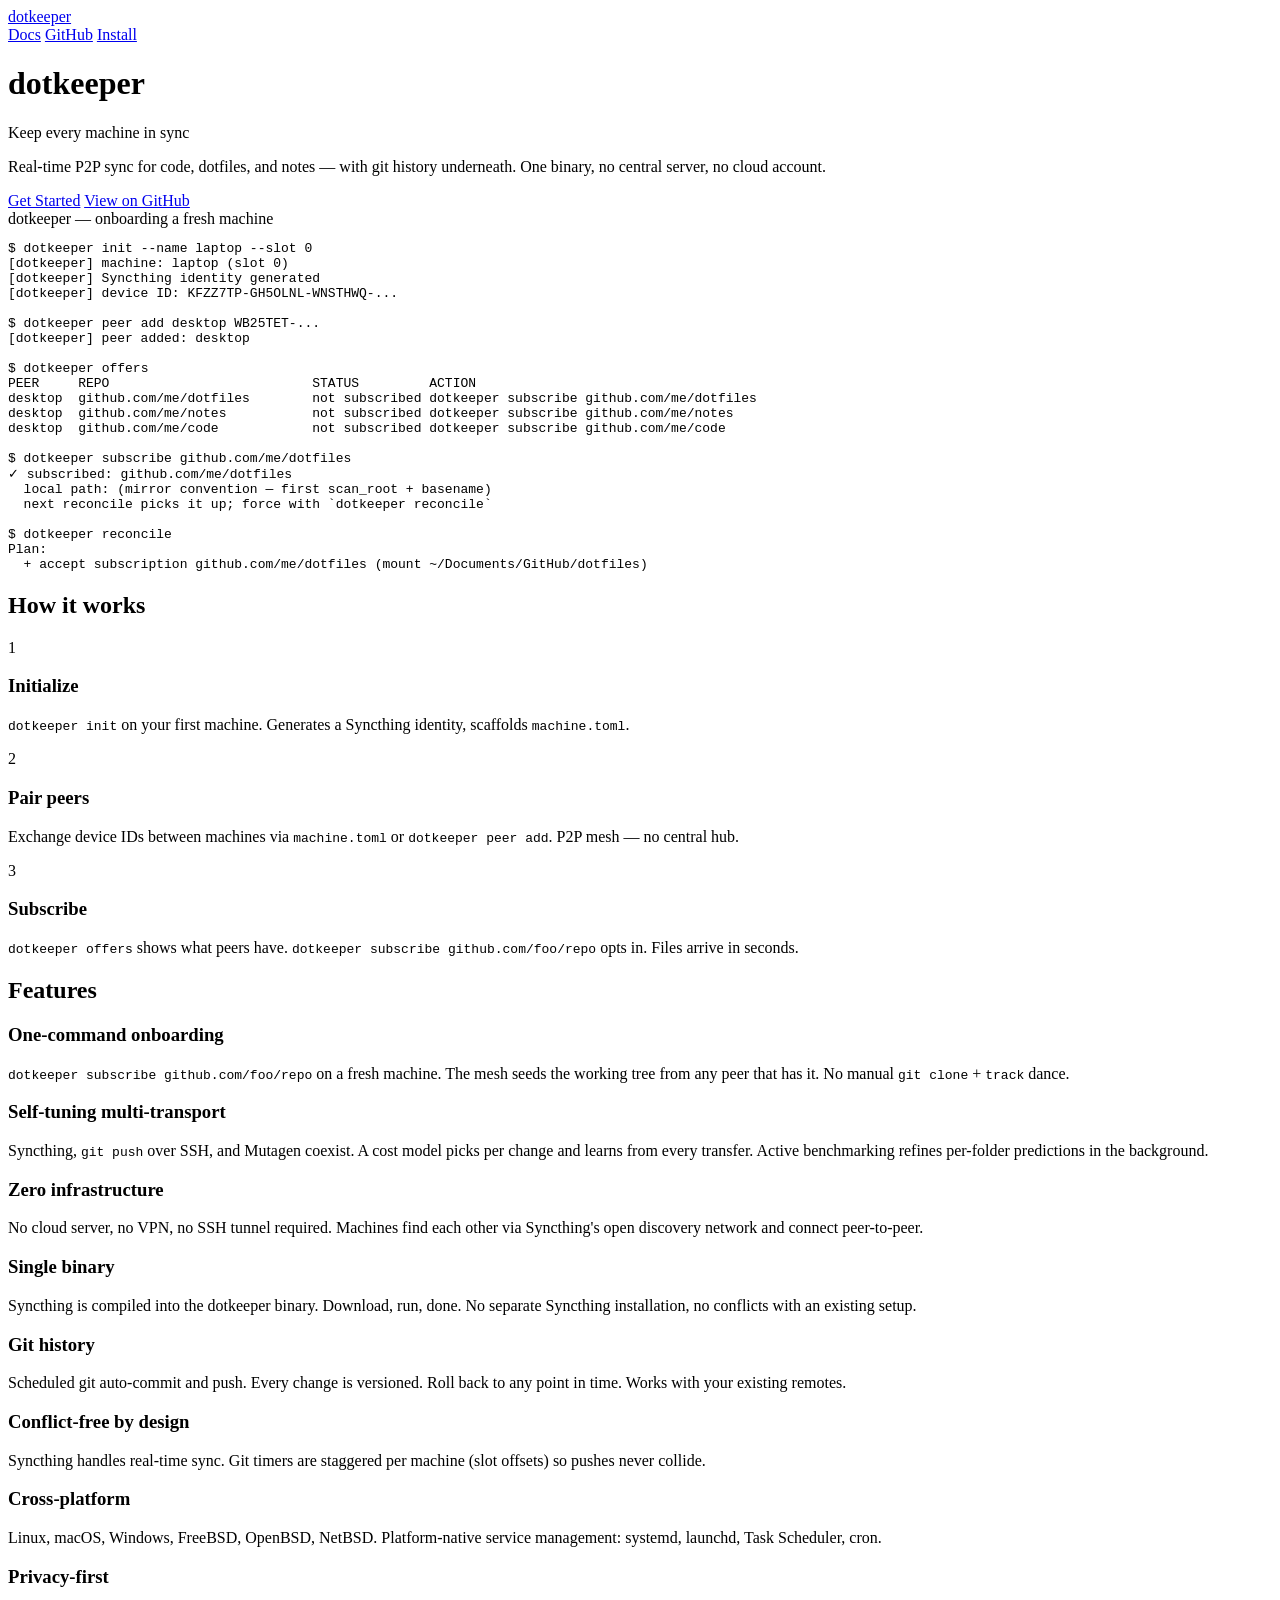
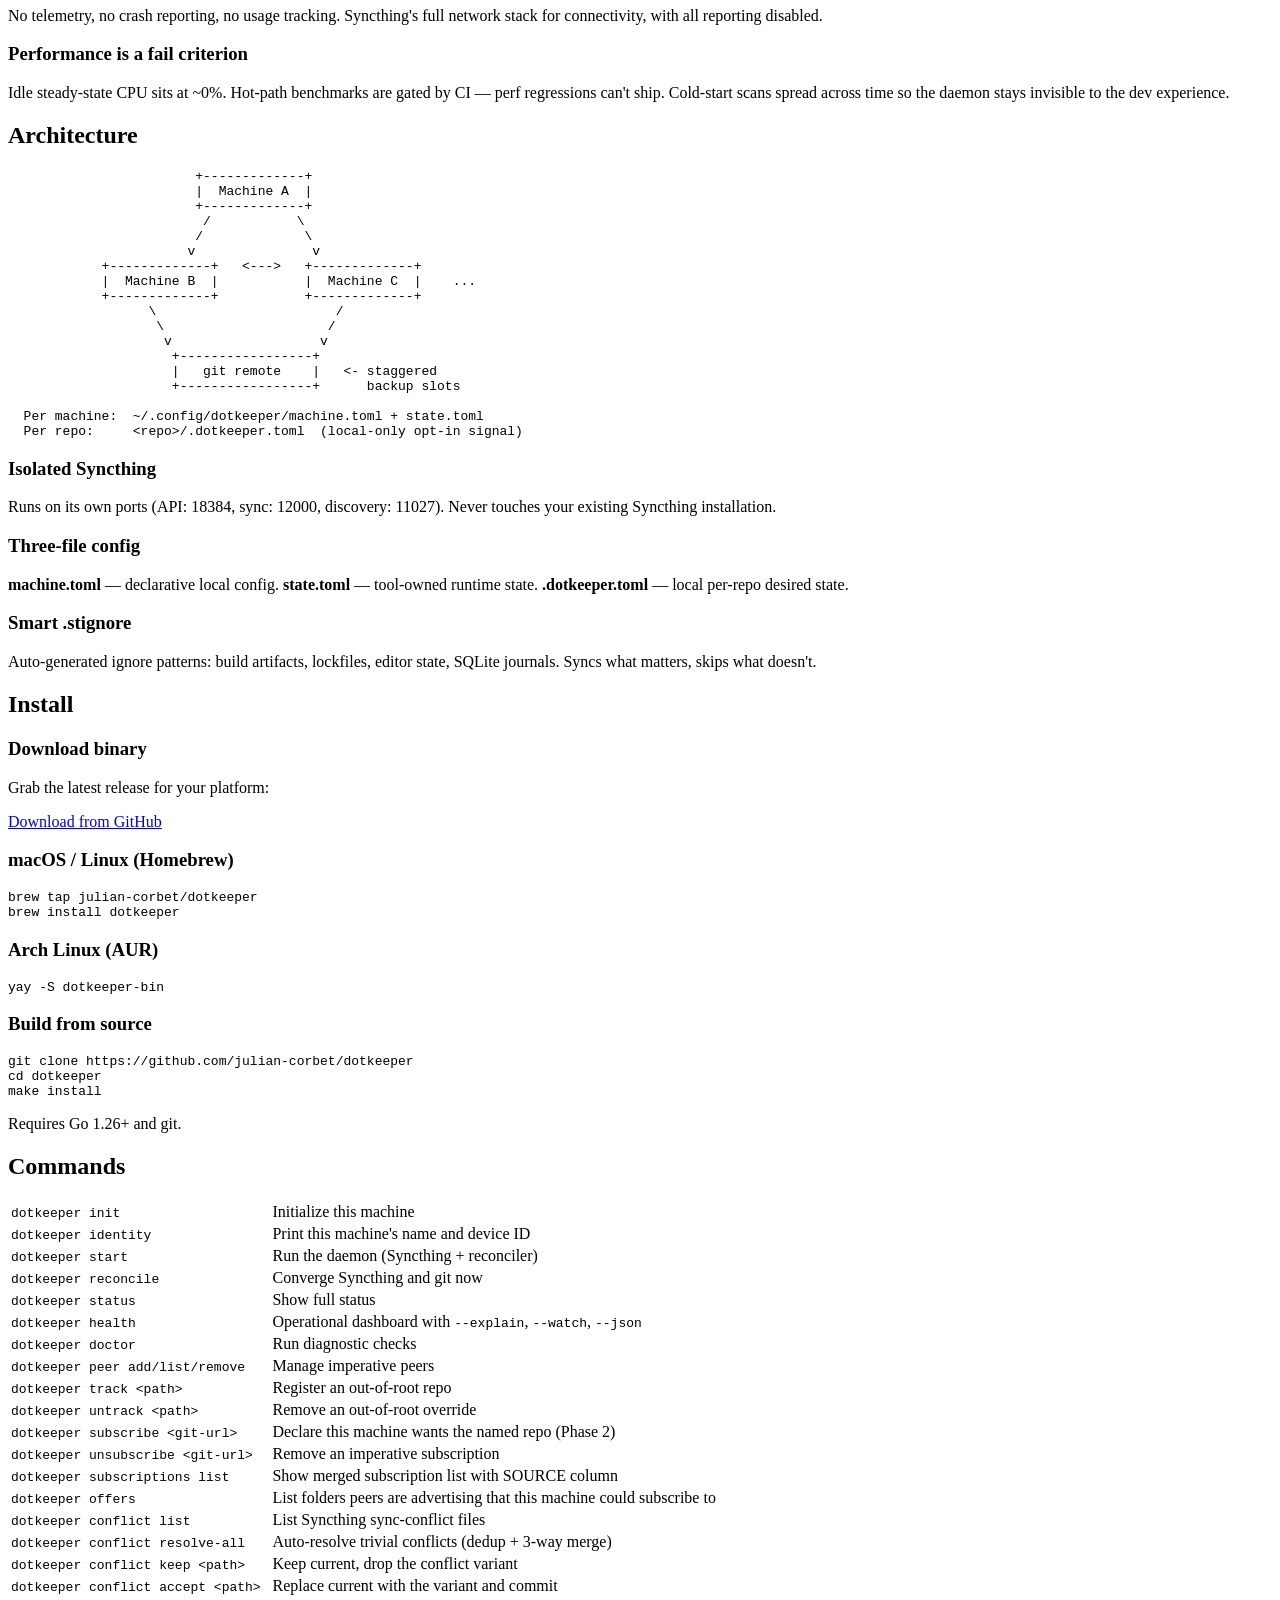
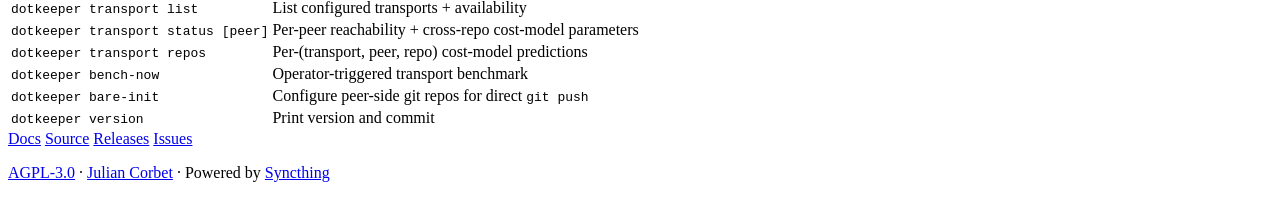
<file: site/index.html>
<!DOCTYPE html>
<html lang="en">
<head>
  <meta charset="utf-8">
  <meta name="viewport" content="width=device-width, initial-scale=1">
  <title>dotkeeper &mdash; P2P repo sync with git history</title>
  <meta name="description" content="Keep your code, configs, and dotfiles in sync across machines. Embedded Syncthing for real-time file sync, git for history and backup. One binary, zero config servers.">
  <meta name="theme-color" content="#0b1120" media="(prefers-color-scheme: dark)">
  <meta name="theme-color" content="#ffffff" media="(prefers-color-scheme: light)">
  <meta property="og:title" content="dotkeeper">
  <meta property="og:description" content="P2P repo sync with git history. One binary, zero config servers.">
  <meta property="og:type" content="website">
  <meta property="og:url" content="https://dotkeeper.corbet.ch">
  <meta property="og:image" content="https://dotkeeper.corbet.ch/og-image.png">
  <meta property="og:image:width" content="1200">
  <meta property="og:image:height" content="630">
  <meta property="og:image:alt" content="dotkeeper wordmark with a three-peer mesh symbol on a dark background">
  <meta name="twitter:card" content="summary_large_image">
  <meta name="twitter:image" content="https://dotkeeper.corbet.ch/og-image.png">
  <link rel="icon" type="image/svg+xml" href="/favicon.svg">
  <link rel="alternate icon" type="image/x-icon" href="/favicon.ico">
  <link rel="stylesheet" href="https://v1.foss.design.corbet.ch/assets/base.css">
  <link rel="stylesheet" href="./theme.css">
</head>
<body>

<header class="hero">
  <nav>
    <a href="/" class="nav-brand">dotkeeper</a>
    <div class="nav-links">
      <a href="/docs">Docs</a>
      <a href="https://github.com/julian-corbet/dotkeeper">GitHub</a>
      <a href="#install">Install</a>
    </div>
  </nav>

  <div class="hero-content">
    <h1>dotkeeper</h1>
    <p class="tagline">Keep every machine in sync</p>
    <p class="subtitle">Real-time P2P sync for code, dotfiles, and notes — with git history underneath. One binary, no central server, no cloud account.</p>
    <div class="cta">
      <a href="#install" class="btn btn-primary">Get Started</a>
      <a href="https://github.com/julian-corbet/dotkeeper" class="btn btn-secondary">View on GitHub</a>
    </div>
  </div>

  <div class="hero-demo">
    <div class="terminal">
      <div class="terminal-header">
        <div class="terminal-dots">
          <span></span><span></span><span></span>
        </div>
        <span class="terminal-title">dotkeeper — onboarding a fresh machine</span>
      </div>
      <pre class="terminal-body"><code><span class="prompt">$</span> dotkeeper init --name laptop --slot 0
<span class="output">[dotkeeper] machine: laptop (slot 0)
[dotkeeper] Syncthing identity generated
[dotkeeper] device ID: KFZZ7TP-GH5OLNL-WNSTHWQ-...</span>

<span class="prompt">$</span> dotkeeper peer add desktop WB25TET-...
<span class="output">[dotkeeper] peer added: desktop</span>

<span class="prompt">$</span> dotkeeper offers
<span class="output">PEER     REPO                          STATUS         ACTION
desktop  github.com/me/dotfiles        not subscribed dotkeeper subscribe github.com/me/dotfiles
desktop  github.com/me/notes           not subscribed dotkeeper subscribe github.com/me/notes
desktop  github.com/me/code            not subscribed dotkeeper subscribe github.com/me/code</span>

<span class="prompt">$</span> dotkeeper subscribe github.com/me/dotfiles
<span class="output">✓ subscribed: github.com/me/dotfiles
  local path: (mirror convention — first scan_root + basename)
  next reconcile picks it up; force with `dotkeeper reconcile`</span>

<span class="prompt">$</span> dotkeeper reconcile
<span class="output">Plan:
  + accept subscription github.com/me/dotfiles (mount ~/Documents/GitHub/dotfiles)</span></code></pre>
    </div>
  </div>
</header>

<main>

<section class="how-it-works">
  <div class="container">
    <h2>How it works</h2>
    <div class="steps">
      <div class="step">
        <div class="step-num">1</div>
        <h3>Initialize</h3>
        <p><code>dotkeeper init</code> on your first machine. Generates a Syncthing identity, scaffolds <code>machine.toml</code>.</p>
      </div>
      <div class="step">
        <div class="step-num">2</div>
        <h3>Pair peers</h3>
        <p>Exchange device IDs between machines via <code>machine.toml</code> or <code>dotkeeper peer add</code>. P2P mesh — no central hub.</p>
      </div>
      <div class="step">
        <div class="step-num">3</div>
        <h3>Subscribe</h3>
        <p><code>dotkeeper offers</code> shows what peers have. <code>dotkeeper subscribe github.com/foo/repo</code> opts in. Files arrive in seconds.</p>
      </div>
    </div>
  </div>
</section>

<section class="features">
  <div class="container">
    <h2>Features</h2>
    <div class="feature-grid">
      <div class="feature">
        <h3>One-command onboarding</h3>
        <p><code>dotkeeper subscribe github.com/foo/repo</code> on a fresh machine. The mesh seeds the working tree from any peer that has it. No manual <code>git clone</code> + <code>track</code> dance.</p>
      </div>
      <div class="feature">
        <h3>Self-tuning multi-transport</h3>
        <p>Syncthing, <code>git push</code> over SSH, and Mutagen coexist. A cost model picks per change and learns from every transfer. Active benchmarking refines per-folder predictions in the background.</p>
      </div>
      <div class="feature">
        <h3>Zero infrastructure</h3>
        <p>No cloud server, no VPN, no SSH tunnel required. Machines find each other via Syncthing's open discovery network and connect peer-to-peer.</p>
      </div>
      <div class="feature">
        <h3>Single binary</h3>
        <p>Syncthing is compiled into the dotkeeper binary. Download, run, done. No separate Syncthing installation, no conflicts with an existing setup.</p>
      </div>
      <div class="feature">
        <h3>Git history</h3>
        <p>Scheduled git auto-commit and push. Every change is versioned. Roll back to any point in time. Works with your existing remotes.</p>
      </div>
      <div class="feature">
        <h3>Conflict-free by design</h3>
        <p>Syncthing handles real-time sync. Git timers are staggered per machine (slot offsets) so pushes never collide.</p>
      </div>
      <div class="feature">
        <h3>Cross-platform</h3>
        <p>Linux, macOS, Windows, FreeBSD, OpenBSD, NetBSD. Platform-native service management: systemd, launchd, Task Scheduler, cron.</p>
      </div>
      <div class="feature">
        <h3>Privacy-first</h3>
        <p>No telemetry, no crash reporting, no usage tracking. Syncthing's full network stack for connectivity, with all reporting disabled.</p>
      </div>
      <div class="feature">
        <h3>Performance is a fail criterion</h3>
        <p>Idle steady-state CPU sits at ~0%. Hot-path benchmarks are gated by CI — perf regressions can't ship. Cold-start scans spread across time so the daemon stays invisible to the dev experience.</p>
      </div>
    </div>
  </div>
</section>

<section class="architecture">
  <div class="container">
    <h2>Architecture</h2>
    <pre class="arch-diagram"><code>                        +-------------+
                        |  Machine A  |
                        +-------------+
                         /           \
                        /             \
                       v               v
            +-------------+   <--->   +-------------+
            |  Machine B  |           |  Machine C  |    ...
            +-------------+           +-------------+
                  \                       /
                   \                     /
                    v                   v
                     +-----------------+
                     |   git remote    |   <- staggered
                     +-----------------+      backup slots

  Per machine:  ~/.config/dotkeeper/machine.toml + state.toml
  Per repo:     &lt;repo&gt;/.dotkeeper.toml  (local-only opt-in signal)</code></pre>
    <div class="arch-details">
      <div class="arch-detail">
        <h3>Isolated Syncthing</h3>
        <p>Runs on its own ports (API: 18384, sync: 12000, discovery: 11027). Never touches your existing Syncthing installation.</p>
      </div>
      <div class="arch-detail">
        <h3>Three-file config</h3>
        <p><strong>machine.toml</strong> &mdash; declarative local config. <strong>state.toml</strong> &mdash; tool-owned runtime state. <strong>.dotkeeper.toml</strong> &mdash; local per-repo desired state.</p>
      </div>
      <div class="arch-detail">
        <h3>Smart .stignore</h3>
        <p>Auto-generated ignore patterns: build artifacts, lockfiles, editor state, SQLite journals. Syncs what matters, skips what doesn't.</p>
      </div>
    </div>
  </div>
</section>

<section id="install" class="install">
  <div class="container">
    <h2>Install</h2>
    <div class="install-grid">
      <div class="install-method">
        <h3>Download binary</h3>
        <p>Grab the latest release for your platform:</p>
        <a href="https://github.com/julian-corbet/dotkeeper/releases/latest" class="btn btn-primary">Download from GitHub</a>
      </div>
      <div class="install-method">
        <h3>macOS / Linux (Homebrew)</h3>
        <pre><code>brew tap julian-corbet/dotkeeper
brew install dotkeeper</code></pre>
      </div>
      <div class="install-method">
        <h3>Arch Linux (AUR)</h3>
        <pre><code>yay -S dotkeeper-bin</code></pre>
      </div>
      <div class="install-method">
        <h3>Build from source</h3>
        <pre><code>git clone https://github.com/julian-corbet/dotkeeper
cd dotkeeper
make install</code></pre>
        <p>Requires Go 1.26+ and git.</p>
      </div>
    </div>
  </div>
</section>

<section class="commands">
  <div class="container">
    <h2>Commands</h2>
    <table>
      <tbody>
        <tr><td><code>dotkeeper init</code></td><td>Initialize this machine</td></tr>
        <tr><td><code>dotkeeper identity</code></td><td>Print this machine's name and device ID</td></tr>
        <tr><td><code>dotkeeper start</code></td><td>Run the daemon (Syncthing + reconciler)</td></tr>
        <tr><td><code>dotkeeper reconcile</code></td><td>Converge Syncthing and git now</td></tr>
        <tr><td><code>dotkeeper status</code></td><td>Show full status</td></tr>
        <tr><td><code>dotkeeper health</code></td><td>Operational dashboard with <code>--explain</code>, <code>--watch</code>, <code>--json</code></td></tr>
        <tr><td><code>dotkeeper doctor</code></td><td>Run diagnostic checks</td></tr>
        <tr><td><code>dotkeeper peer add/list/remove</code></td><td>Manage imperative peers</td></tr>
        <tr><td><code>dotkeeper track &lt;path&gt;</code></td><td>Register an out-of-root repo</td></tr>
        <tr><td><code>dotkeeper untrack &lt;path&gt;</code></td><td>Remove an out-of-root override</td></tr>
        <tr><td><code>dotkeeper subscribe &lt;git-url&gt;</code></td><td>Declare this machine wants the named repo (Phase 2)</td></tr>
        <tr><td><code>dotkeeper unsubscribe &lt;git-url&gt;</code></td><td>Remove an imperative subscription</td></tr>
        <tr><td><code>dotkeeper subscriptions list</code></td><td>Show merged subscription list with SOURCE column</td></tr>
        <tr><td><code>dotkeeper offers</code></td><td>List folders peers are advertising that this machine could subscribe to</td></tr>
        <tr><td><code>dotkeeper conflict list</code></td><td>List Syncthing sync-conflict files</td></tr>
        <tr><td><code>dotkeeper conflict resolve-all</code></td><td>Auto-resolve trivial conflicts (dedup + 3-way merge)</td></tr>
        <tr><td><code>dotkeeper conflict keep &lt;path&gt;</code></td><td>Keep current, drop the conflict variant</td></tr>
        <tr><td><code>dotkeeper conflict accept &lt;path&gt;</code></td><td>Replace current with the variant and commit</td></tr>
        <tr><td><code>dotkeeper transport list</code></td><td>List configured transports + availability</td></tr>
        <tr><td><code>dotkeeper transport status [peer]</code></td><td>Per-peer reachability + cross-repo cost-model parameters</td></tr>
        <tr><td><code>dotkeeper transport repos</code></td><td>Per-(transport, peer, repo) cost-model predictions</td></tr>
        <tr><td><code>dotkeeper bench-now</code></td><td>Operator-triggered transport benchmark</td></tr>
        <tr><td><code>dotkeeper bare-init</code></td><td>Configure peer-side git repos for direct <code>git push</code></td></tr>
        <tr><td><code>dotkeeper version</code></td><td>Print version and commit</td></tr>
      </tbody>
    </table>
  </div>
</section>

</main>

<footer>
  <div class="container">
    <div class="footer-links">
      <a href="/docs">Docs</a>
      <a href="https://github.com/julian-corbet/dotkeeper">Source</a>
      <a href="https://github.com/julian-corbet/dotkeeper/releases">Releases</a>
      <a href="https://github.com/julian-corbet/dotkeeper/issues">Issues</a>
    </div>
    <p>
      <a href="https://github.com/julian-corbet/dotkeeper/blob/main/LICENSE">AGPL-3.0</a> &middot;
      <a href="https://github.com/julian-corbet">Julian Corbet</a> &middot;
      Powered by <a href="https://syncthing.net">Syncthing</a>
    </p>
  </div>
</footer>

</body>
</html>
</file>
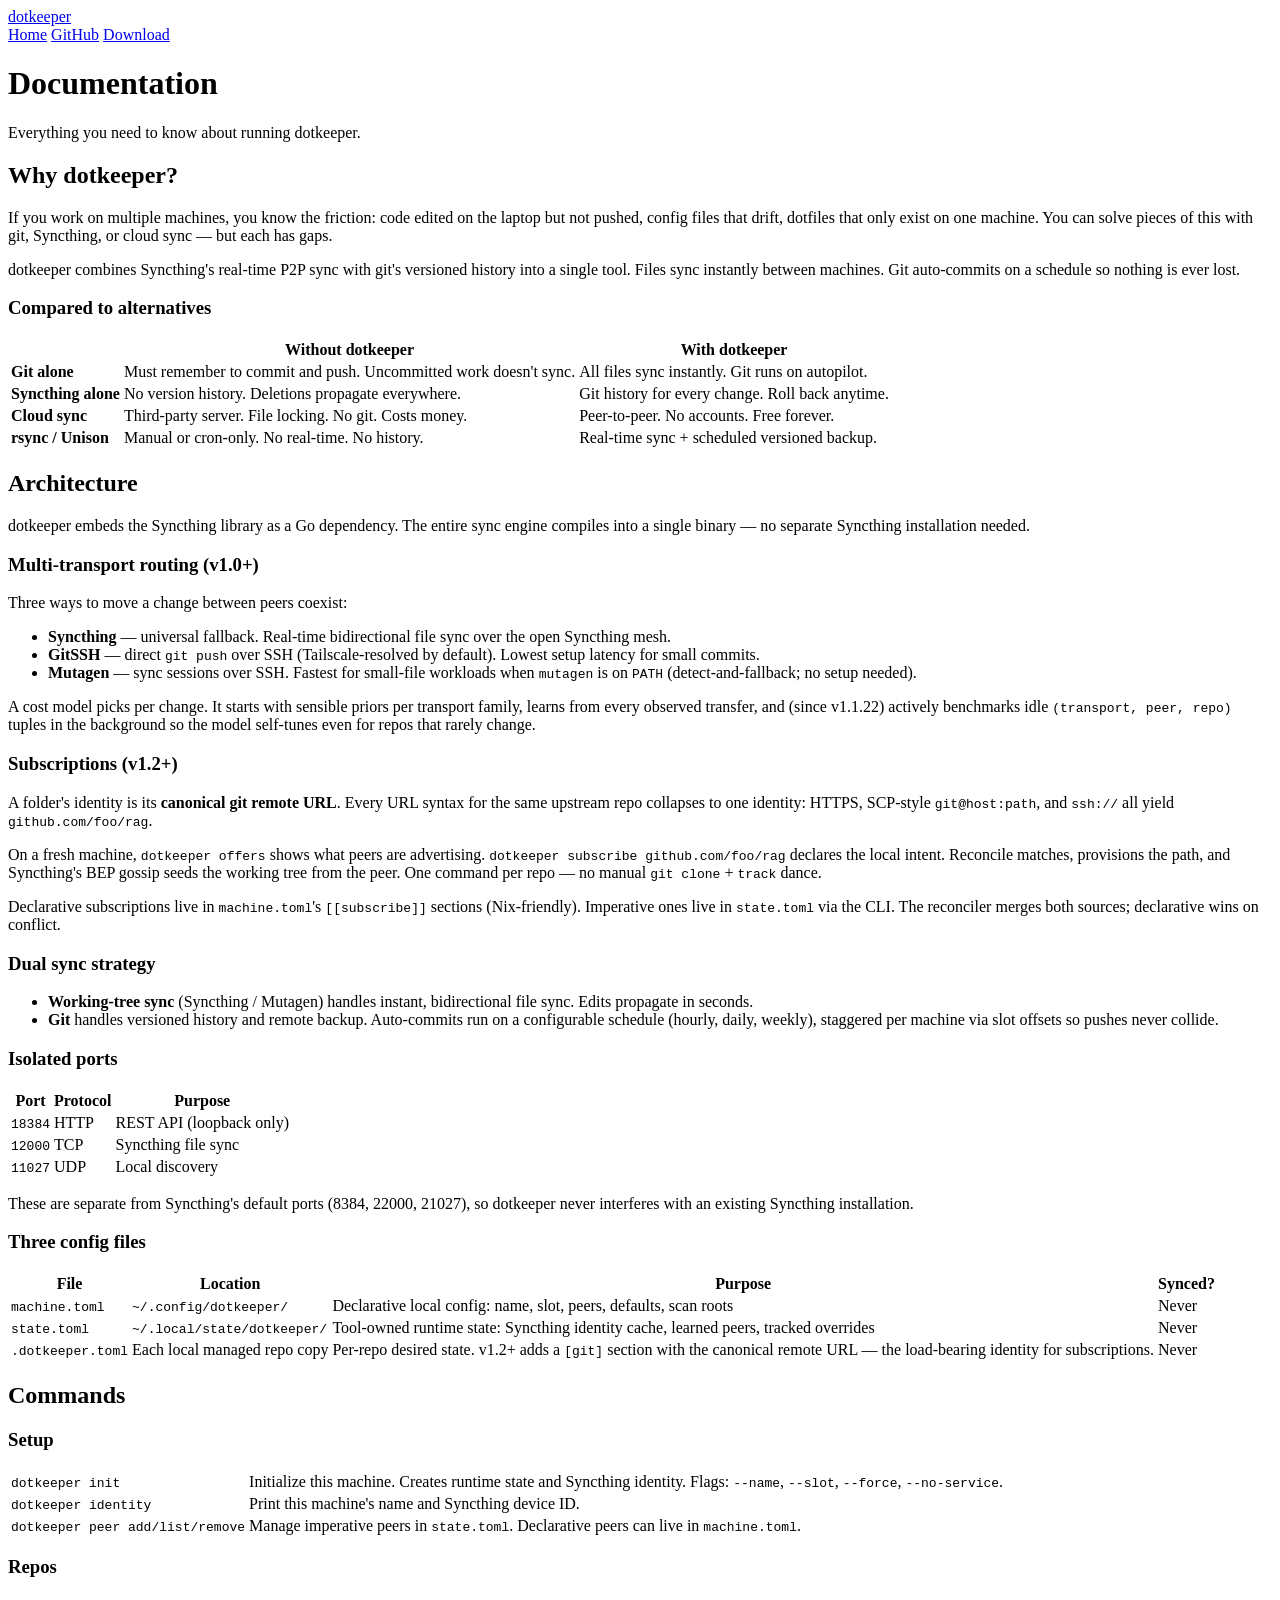
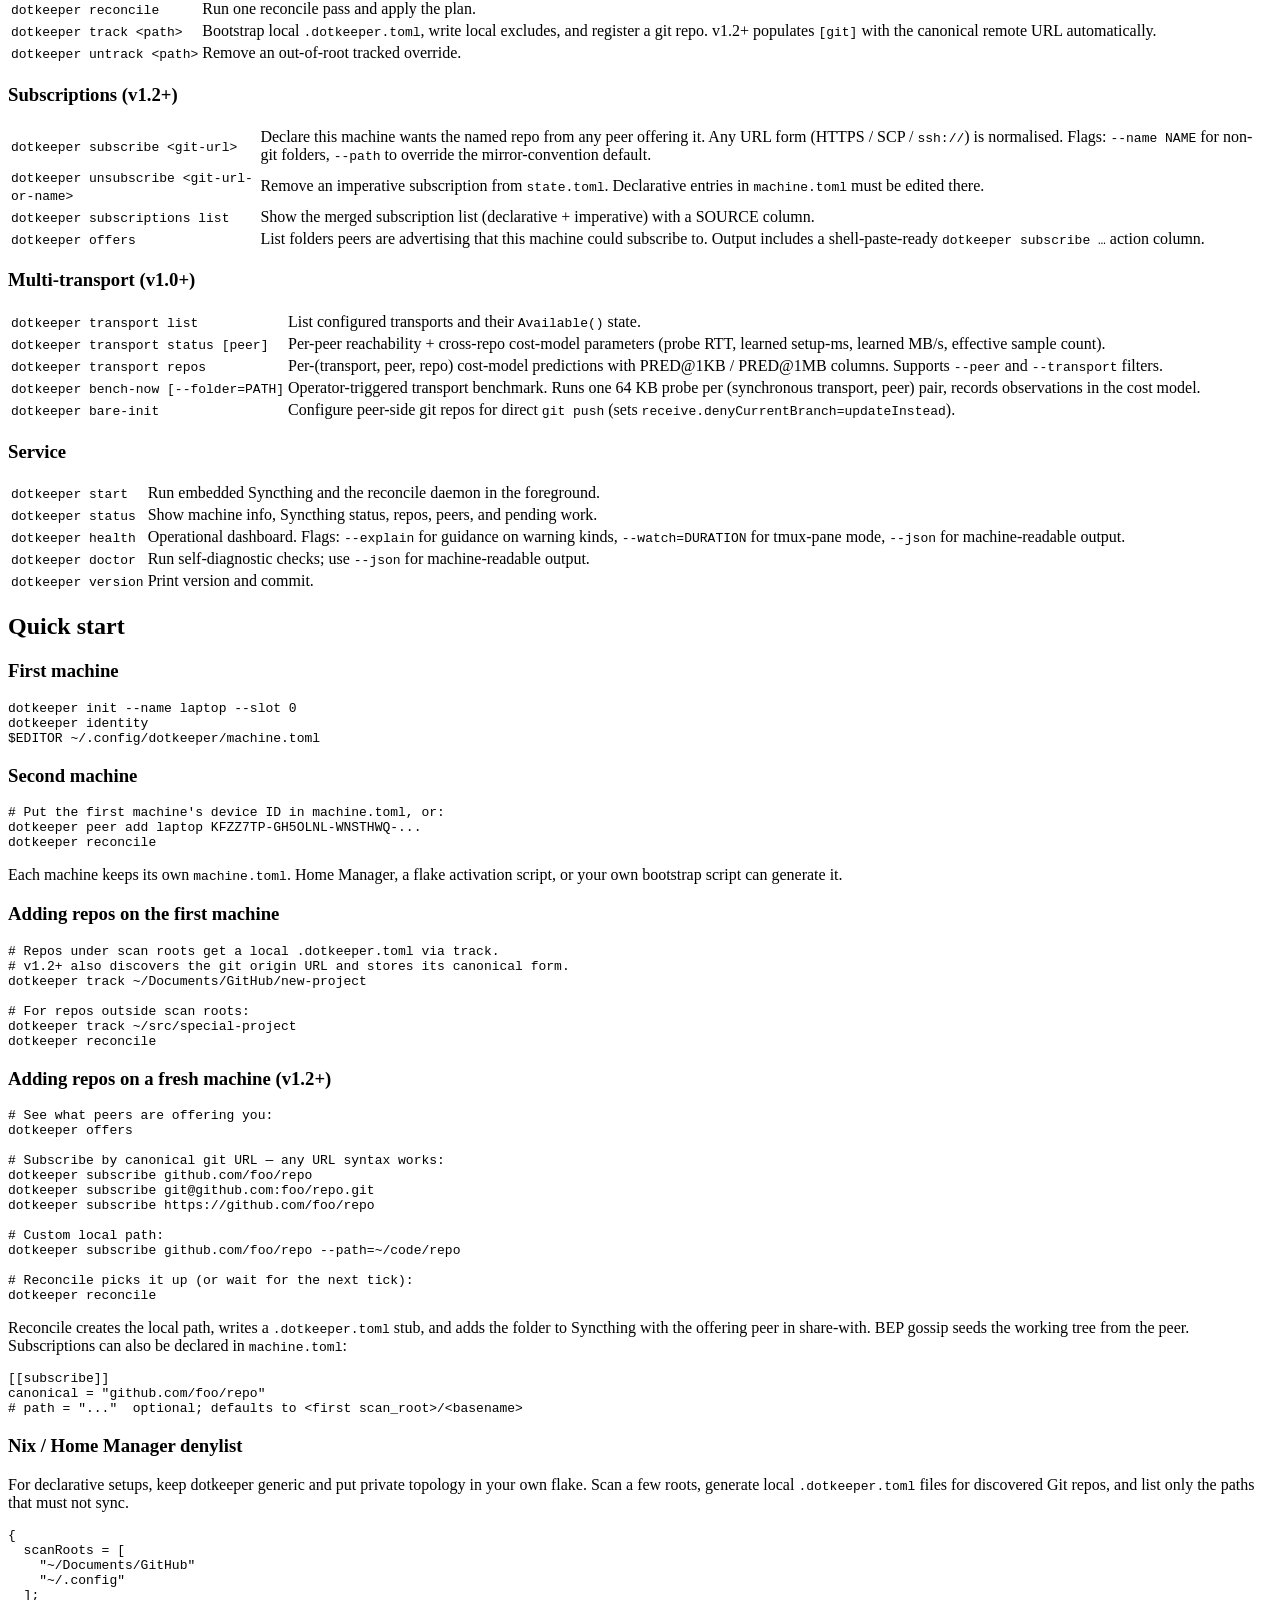
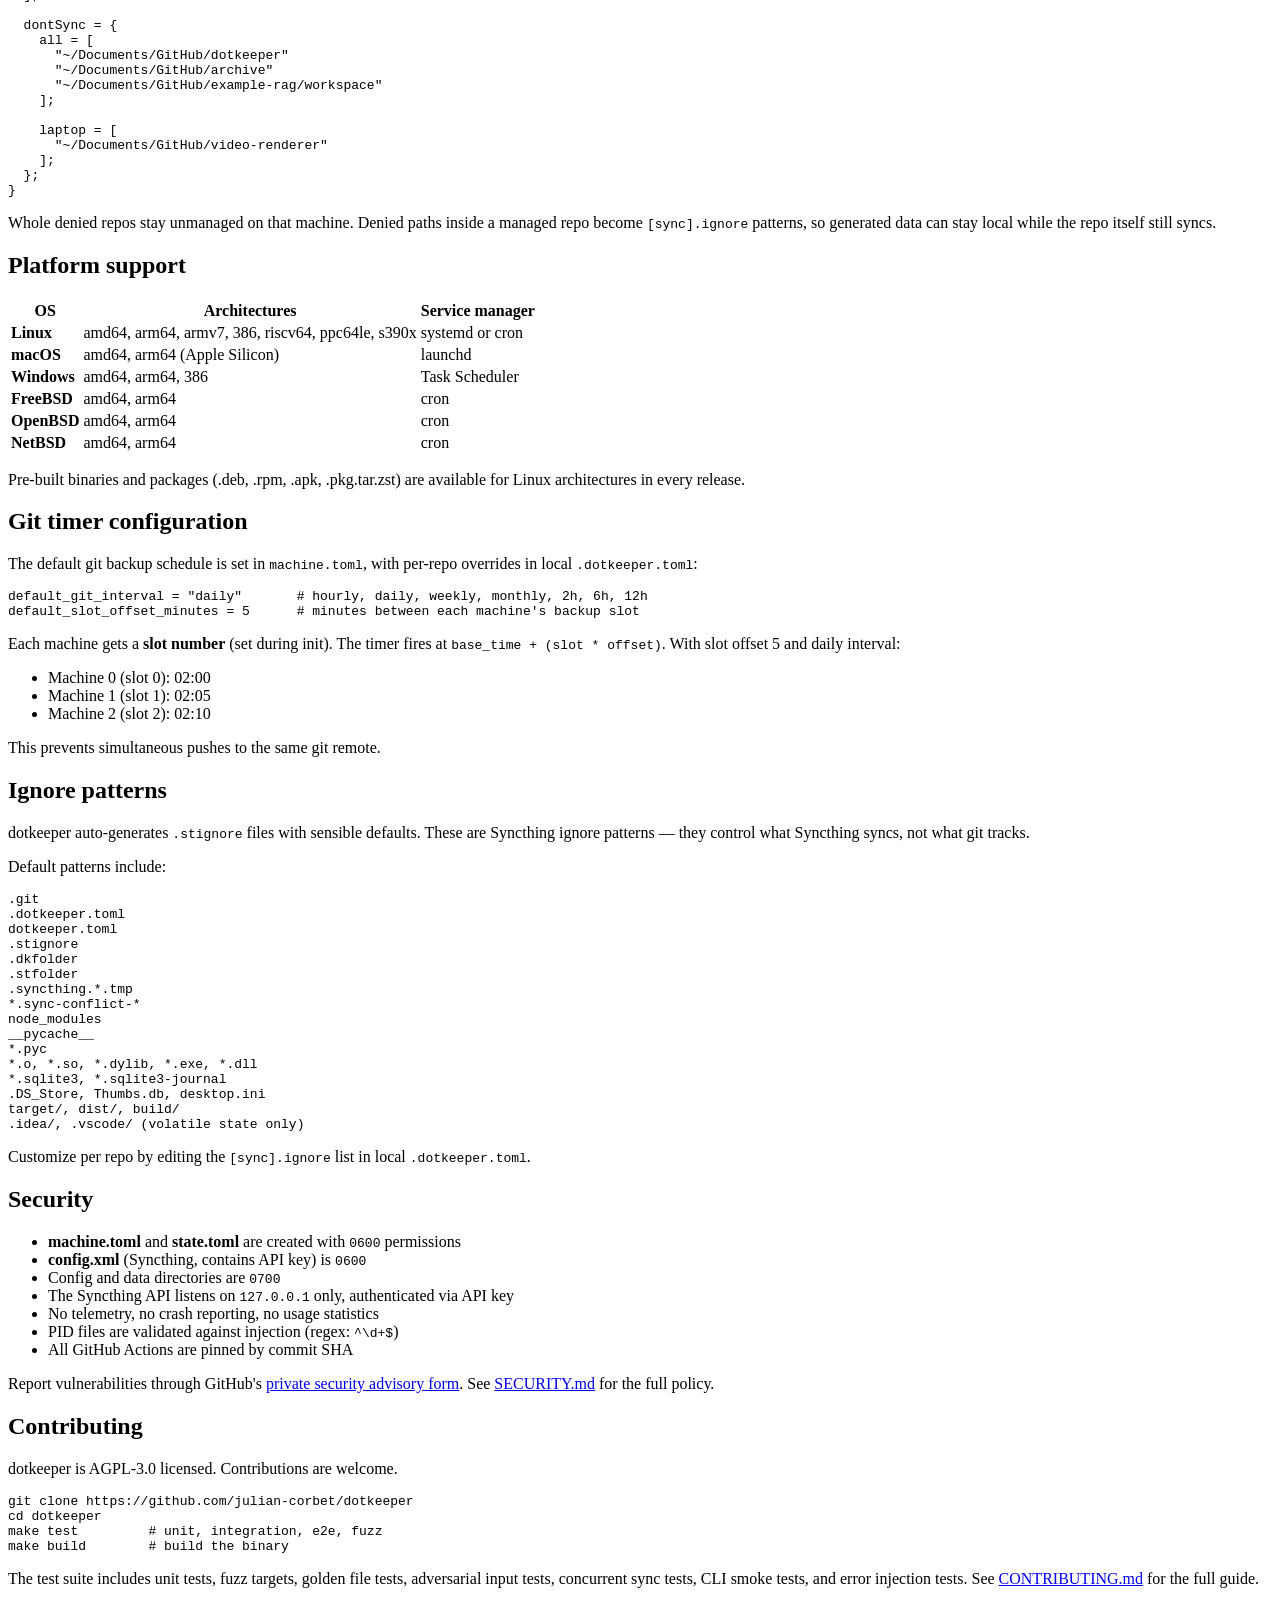
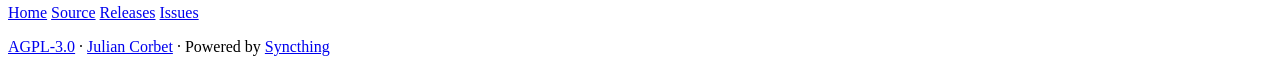
<file: site/docs.html>
<!DOCTYPE html>
<html lang="en">
<head>
  <meta charset="utf-8">
  <meta name="viewport" content="width=device-width, initial-scale=1">
  <title>Documentation &mdash; dotkeeper</title>
  <meta name="description" content="dotkeeper documentation: architecture, commands, configuration, platform support, and comparison to alternatives.">
  <meta name="theme-color" content="#0b1120" media="(prefers-color-scheme: dark)">
  <meta name="theme-color" content="#ffffff" media="(prefers-color-scheme: light)">
  <link rel="canonical" href="https://dotkeeper.corbet.ch/docs">
  <meta property="og:title" content="dotkeeper documentation">
  <meta property="og:description" content="dotkeeper documentation: architecture, commands, configuration, platform support, and comparison to alternatives.">
  <meta property="og:type" content="website">
  <meta property="og:url" content="https://dotkeeper.corbet.ch/docs">
  <meta property="og:image" content="https://dotkeeper.corbet.ch/og-image.png">
  <meta property="og:image:width" content="1200">
  <meta property="og:image:height" content="630">
  <meta property="og:image:alt" content="dotkeeper wordmark with a three-peer mesh symbol on a dark background">
  <meta name="twitter:card" content="summary_large_image">
  <meta name="twitter:image" content="https://dotkeeper.corbet.ch/og-image.png">
  <link rel="icon" type="image/svg+xml" href="/favicon.svg">
  <link rel="alternate icon" type="image/x-icon" href="/favicon.ico">
  <link rel="stylesheet" href="https://v1.foss.design.corbet.ch/assets/base.css">
  <link rel="stylesheet" href="./theme.css">
</head>
<body>

<nav>
  <a href="/" class="nav-brand">dotkeeper</a>
  <div class="nav-links">
    <a href="/">Home</a>
    <a href="https://github.com/julian-corbet/dotkeeper">GitHub</a>
    <a href="https://github.com/julian-corbet/dotkeeper/releases" class="btn-nav">Download</a>
  </div>
</nav>

<div class="docs-content">

<h1>Documentation</h1>
<p>Everything you need to know about running dotkeeper.</p>

<!-- WHY -->
<div class="docs-section">
  <h2>Why dotkeeper?</h2>
  <p>If you work on multiple machines, you know the friction: code edited on the laptop but not pushed, config files that drift, dotfiles that only exist on one machine. You can solve pieces of this with git, Syncthing, or cloud sync &mdash; but each has gaps.</p>
  <p>dotkeeper combines Syncthing's real-time P2P sync with git's versioned history into a single tool. Files sync instantly between machines. Git auto-commits on a schedule so nothing is ever lost.</p>

  <h3>Compared to alternatives</h3>
  <table class="comp-table">
    <thead>
      <tr><th></th><th>Without dotkeeper</th><th>With dotkeeper</th></tr>
    </thead>
    <tbody>
      <tr><td><strong>Git alone</strong></td><td>Must remember to commit and push. Uncommitted work doesn't sync.</td><td>All files sync instantly. Git runs on autopilot.</td></tr>
      <tr><td><strong>Syncthing alone</strong></td><td>No version history. Deletions propagate everywhere.</td><td>Git history for every change. Roll back anytime.</td></tr>
      <tr><td><strong>Cloud sync</strong></td><td>Third-party server. File locking. No git. Costs money.</td><td>Peer-to-peer. No accounts. Free forever.</td></tr>
      <tr><td><strong>rsync / Unison</strong></td><td>Manual or cron-only. No real-time. No history.</td><td>Real-time sync + scheduled versioned backup.</td></tr>
    </tbody>
  </table>
</div>

<!-- ARCHITECTURE -->
<div class="docs-section">
  <h2>Architecture</h2>
  <p>dotkeeper embeds the Syncthing library as a Go dependency. The entire sync engine compiles into a single binary &mdash; no separate Syncthing installation needed.</p>

  <h3>Multi-transport routing (v1.0+)</h3>
  <p>Three ways to move a change between peers coexist:</p>
  <ul>
    <li><strong>Syncthing</strong> — universal fallback. Real-time bidirectional file sync over the open Syncthing mesh.</li>
    <li><strong>GitSSH</strong> — direct <code>git push</code> over SSH (Tailscale-resolved by default). Lowest setup latency for small commits.</li>
    <li><strong>Mutagen</strong> — sync sessions over SSH. Fastest for small-file workloads when <code>mutagen</code> is on <code>PATH</code> (detect-and-fallback; no setup needed).</li>
  </ul>
  <p>A cost model picks per change. It starts with sensible priors per transport family, learns from every observed transfer, and (since v1.1.22) actively benchmarks idle <code>(transport, peer, repo)</code> tuples in the background so the model self-tunes even for repos that rarely change.</p>

  <h3>Subscriptions (v1.2+)</h3>
  <p>A folder's identity is its <strong>canonical git remote URL</strong>. Every URL syntax for the same upstream repo collapses to one identity: HTTPS, SCP-style <code>git@host:path</code>, and <code>ssh://</code> all yield <code>github.com/foo/rag</code>.</p>
  <p>On a fresh machine, <code>dotkeeper offers</code> shows what peers are advertising. <code>dotkeeper subscribe github.com/foo/rag</code> declares the local intent. Reconcile matches, provisions the path, and Syncthing's BEP gossip seeds the working tree from the peer. One command per repo &mdash; no manual <code>git clone</code> + <code>track</code> dance.</p>
  <p>Declarative subscriptions live in <code>machine.toml</code>'s <code>[[subscribe]]</code> sections (Nix-friendly). Imperative ones live in <code>state.toml</code> via the CLI. The reconciler merges both sources; declarative wins on conflict.</p>

  <h3>Dual sync strategy</h3>
  <ul>
    <li><strong>Working-tree sync</strong> (Syncthing / Mutagen) handles instant, bidirectional file sync. Edits propagate in seconds.</li>
    <li><strong>Git</strong> handles versioned history and remote backup. Auto-commits run on a configurable schedule (hourly, daily, weekly), staggered per machine via slot offsets so pushes never collide.</li>
  </ul>

  <h3>Isolated ports</h3>
  <table>
    <thead><tr><th>Port</th><th>Protocol</th><th>Purpose</th></tr></thead>
    <tbody>
      <tr><td><code>18384</code></td><td>HTTP</td><td>REST API (loopback only)</td></tr>
      <tr><td><code>12000</code></td><td>TCP</td><td>Syncthing file sync</td></tr>
      <tr><td><code>11027</code></td><td>UDP</td><td>Local discovery</td></tr>
    </tbody>
  </table>
  <p>These are separate from Syncthing's default ports (8384, 22000, 21027), so dotkeeper never interferes with an existing Syncthing installation.</p>

  <h3>Three config files</h3>
  <table>
    <thead><tr><th>File</th><th>Location</th><th>Purpose</th><th>Synced?</th></tr></thead>
    <tbody>
      <tr><td><code>machine.toml</code></td><td><code>~/.config/dotkeeper/</code></td><td>Declarative local config: name, slot, peers, defaults, scan roots</td><td>Never</td></tr>
      <tr><td><code>state.toml</code></td><td><code>~/.local/state/dotkeeper/</code></td><td>Tool-owned runtime state: Syncthing identity cache, learned peers, tracked overrides</td><td>Never</td></tr>
      <tr><td><code>.dotkeeper.toml</code></td><td>Each local managed repo copy</td><td>Per-repo desired state. v1.2+ adds a <code>[git]</code> section with the canonical remote URL — the load-bearing identity for subscriptions.</td><td>Never</td></tr>
    </tbody>
  </table>
</div>

<!-- COMMANDS -->
<div class="docs-section">
  <h2>Commands</h2>

  <h3>Setup</h3>
  <table>
    <tbody>
      <tr><td><code>dotkeeper init</code></td><td>Initialize this machine. Creates runtime state and Syncthing identity. Flags: <code>--name</code>, <code>--slot</code>, <code>--force</code>, <code>--no-service</code>.</td></tr>
      <tr><td><code>dotkeeper identity</code></td><td>Print this machine's name and Syncthing device ID.</td></tr>
      <tr><td><code>dotkeeper peer add/list/remove</code></td><td>Manage imperative peers in <code>state.toml</code>. Declarative peers can live in <code>machine.toml</code>.</td></tr>
    </tbody>
  </table>

  <h3>Repos</h3>
  <table>
    <tbody>
      <tr><td><code>dotkeeper reconcile</code></td><td>Run one reconcile pass and apply the plan.</td></tr>
      <tr><td><code>dotkeeper track &lt;path&gt;</code></td><td>Bootstrap local <code>.dotkeeper.toml</code>, write local excludes, and register a git repo. v1.2+ populates <code>[git]</code> with the canonical remote URL automatically.</td></tr>
      <tr><td><code>dotkeeper untrack &lt;path&gt;</code></td><td>Remove an out-of-root tracked override.</td></tr>
    </tbody>
  </table>

  <h3>Subscriptions (v1.2+)</h3>
  <table>
    <tbody>
      <tr><td><code>dotkeeper subscribe &lt;git-url&gt;</code></td><td>Declare this machine wants the named repo from any peer offering it. Any URL form (HTTPS / SCP / <code>ssh://</code>) is normalised. Flags: <code>--name NAME</code> for non-git folders, <code>--path</code> to override the mirror-convention default.</td></tr>
      <tr><td><code>dotkeeper unsubscribe &lt;git-url-or-name&gt;</code></td><td>Remove an imperative subscription from <code>state.toml</code>. Declarative entries in <code>machine.toml</code> must be edited there.</td></tr>
      <tr><td><code>dotkeeper subscriptions list</code></td><td>Show the merged subscription list (declarative + imperative) with a SOURCE column.</td></tr>
      <tr><td><code>dotkeeper offers</code></td><td>List folders peers are advertising that this machine could subscribe to. Output includes a shell-paste-ready <code>dotkeeper subscribe …</code> action column.</td></tr>
    </tbody>
  </table>

  <h3>Multi-transport (v1.0+)</h3>
  <table>
    <tbody>
      <tr><td><code>dotkeeper transport list</code></td><td>List configured transports and their <code>Available()</code> state.</td></tr>
      <tr><td><code>dotkeeper transport status [peer]</code></td><td>Per-peer reachability + cross-repo cost-model parameters (probe RTT, learned setup-ms, learned MB/s, effective sample count).</td></tr>
      <tr><td><code>dotkeeper transport repos</code></td><td>Per-(transport, peer, repo) cost-model predictions with PRED@1KB / PRED@1MB columns. Supports <code>--peer</code> and <code>--transport</code> filters.</td></tr>
      <tr><td><code>dotkeeper bench-now [--folder=PATH]</code></td><td>Operator-triggered transport benchmark. Runs one 64 KB probe per (synchronous transport, peer) pair, records observations in the cost model.</td></tr>
      <tr><td><code>dotkeeper bare-init</code></td><td>Configure peer-side git repos for direct <code>git push</code> (sets <code>receive.denyCurrentBranch=updateInstead</code>).</td></tr>
    </tbody>
  </table>

  <h3>Service</h3>
  <table>
    <tbody>
      <tr><td><code>dotkeeper start</code></td><td>Run embedded Syncthing and the reconcile daemon in the foreground.</td></tr>
      <tr><td><code>dotkeeper status</code></td><td>Show machine info, Syncthing status, repos, peers, and pending work.</td></tr>
      <tr><td><code>dotkeeper health</code></td><td>Operational dashboard. Flags: <code>--explain</code> for guidance on warning kinds, <code>--watch=DURATION</code> for tmux-pane mode, <code>--json</code> for machine-readable output.</td></tr>
      <tr><td><code>dotkeeper doctor</code></td><td>Run self-diagnostic checks; use <code>--json</code> for machine-readable output.</td></tr>
      <tr><td><code>dotkeeper version</code></td><td>Print version and commit.</td></tr>
    </tbody>
  </table>
</div>

<!-- QUICK START -->
<div class="docs-section">
  <h2>Quick start</h2>

  <h3>First machine</h3>
  <pre><code>dotkeeper init --name laptop --slot 0
dotkeeper identity
$EDITOR ~/.config/dotkeeper/machine.toml</code></pre>

  <h3>Second machine</h3>
  <pre><code># Put the first machine's device ID in machine.toml, or:
dotkeeper peer add laptop KFZZ7TP-GH5OLNL-WNSTHWQ-...
dotkeeper reconcile</code></pre>
  <p>Each machine keeps its own <code>machine.toml</code>. Home Manager, a flake activation script, or your own bootstrap script can generate it.</p>

  <h3>Adding repos on the first machine</h3>
  <pre><code># Repos under scan roots get a local .dotkeeper.toml via track.
# v1.2+ also discovers the git origin URL and stores its canonical form.
dotkeeper track ~/Documents/GitHub/new-project

# For repos outside scan roots:
dotkeeper track ~/src/special-project
dotkeeper reconcile</code></pre>

  <h3>Adding repos on a fresh machine (v1.2+)</h3>
  <pre><code># See what peers are offering you:
dotkeeper offers

# Subscribe by canonical git URL — any URL syntax works:
dotkeeper subscribe github.com/foo/repo
dotkeeper subscribe git@github.com:foo/repo.git
dotkeeper subscribe https://github.com/foo/repo

# Custom local path:
dotkeeper subscribe github.com/foo/repo --path=~/code/repo

# Reconcile picks it up (or wait for the next tick):
dotkeeper reconcile</code></pre>
  <p>Reconcile creates the local path, writes a <code>.dotkeeper.toml</code> stub, and adds the folder to Syncthing with the offering peer in share-with. BEP gossip seeds the working tree from the peer. Subscriptions can also be declared in <code>machine.toml</code>:</p>
  <pre><code>[[subscribe]]
canonical = "github.com/foo/repo"
# path = "..."  optional; defaults to &lt;first scan_root&gt;/&lt;basename&gt;</code></pre>

  <h3>Nix / Home Manager denylist</h3>
  <p>For declarative setups, keep dotkeeper generic and put private topology in your own flake. Scan a few roots, generate local <code>.dotkeeper.toml</code> files for discovered Git repos, and list only the paths that must not sync.</p>
  <pre><code>{
  scanRoots = [
    "~/Documents/GitHub"
    "~/.config"
  ];

  dontSync = {
    all = [
      "~/Documents/GitHub/dotkeeper"
      "~/Documents/GitHub/archive"
      "~/Documents/GitHub/example-rag/workspace"
    ];

    laptop = [
      "~/Documents/GitHub/video-renderer"
    ];
  };
}</code></pre>
  <p>Whole denied repos stay unmanaged on that machine. Denied paths inside a managed repo become <code>[sync].ignore</code> patterns, so generated data can stay local while the repo itself still syncs.</p>
</div>

<!-- PLATFORMS -->
<div class="docs-section">
  <h2>Platform support</h2>
  <table>
    <thead><tr><th>OS</th><th>Architectures</th><th>Service manager</th></tr></thead>
    <tbody>
      <tr><td><strong>Linux</strong></td><td>amd64, arm64, armv7, 386, riscv64, ppc64le, s390x</td><td>systemd or cron</td></tr>
      <tr><td><strong>macOS</strong></td><td>amd64, arm64 (Apple Silicon)</td><td>launchd</td></tr>
      <tr><td><strong>Windows</strong></td><td>amd64, arm64, 386</td><td>Task Scheduler</td></tr>
      <tr><td><strong>FreeBSD</strong></td><td>amd64, arm64</td><td>cron</td></tr>
      <tr><td><strong>OpenBSD</strong></td><td>amd64, arm64</td><td>cron</td></tr>
      <tr><td><strong>NetBSD</strong></td><td>amd64, arm64</td><td>cron</td></tr>
    </tbody>
  </table>
  <p>Pre-built binaries and packages (.deb, .rpm, .apk, .pkg.tar.zst) are available for Linux architectures in every release.</p>
</div>

<!-- GIT TIMER -->
<div class="docs-section">
  <h2>Git timer configuration</h2>
  <p>The default git backup schedule is set in <code>machine.toml</code>, with per-repo overrides in local <code>.dotkeeper.toml</code>:</p>
  <pre><code>default_git_interval = "daily"       # hourly, daily, weekly, monthly, 2h, 6h, 12h
default_slot_offset_minutes = 5      # minutes between each machine's backup slot</code></pre>
  <p>Each machine gets a <strong>slot number</strong> (set during init). The timer fires at <code>base_time + (slot * offset)</code>. With slot offset 5 and daily interval:</p>
  <ul>
    <li>Machine 0 (slot 0): 02:00</li>
    <li>Machine 1 (slot 1): 02:05</li>
    <li>Machine 2 (slot 2): 02:10</li>
  </ul>
  <p>This prevents simultaneous pushes to the same git remote.</p>
</div>

<!-- IGNORE PATTERNS -->
<div class="docs-section">
  <h2>Ignore patterns</h2>
  <p>dotkeeper auto-generates <code>.stignore</code> files with sensible defaults. These are Syncthing ignore patterns &mdash; they control what Syncthing syncs, not what git tracks.</p>
  <p>Default patterns include:</p>
<pre><code>.git
.dotkeeper.toml
dotkeeper.toml
.stignore
.dkfolder
.stfolder
.syncthing.*.tmp
*.sync-conflict-*
node_modules
__pycache__
*.pyc
*.o, *.so, *.dylib, *.exe, *.dll
*.sqlite3, *.sqlite3-journal
.DS_Store, Thumbs.db, desktop.ini
target/, dist/, build/
.idea/, .vscode/ (volatile state only)</code></pre>
  <p>Customize per repo by editing the <code>[sync].ignore</code> list in local <code>.dotkeeper.toml</code>.</p>
</div>

<!-- SECURITY -->
<div class="docs-section">
  <h2>Security</h2>
  <ul>
    <li><strong>machine.toml</strong> and <strong>state.toml</strong> are created with <code>0600</code> permissions</li>
    <li><strong>config.xml</strong> (Syncthing, contains API key) is <code>0600</code></li>
    <li>Config and data directories are <code>0700</code></li>
    <li>The Syncthing API listens on <code>127.0.0.1</code> only, authenticated via API key</li>
    <li>No telemetry, no crash reporting, no usage statistics</li>
    <li>PID files are validated against injection (regex: <code>^\d+$</code>)</li>
    <li>All GitHub Actions are pinned by commit SHA</li>
  </ul>
  <p>Report vulnerabilities through GitHub's <a href="https://github.com/julian-corbet/dotkeeper/security/advisories/new">private security advisory form</a>. See <a href="https://github.com/julian-corbet/dotkeeper/blob/main/SECURITY.md">SECURITY.md</a> for the full policy.</p>
</div>

<!-- CONTRIBUTING -->
<div class="docs-section">
  <h2>Contributing</h2>
  <p>dotkeeper is AGPL-3.0 licensed. Contributions are welcome.</p>
  <pre><code>git clone https://github.com/julian-corbet/dotkeeper
cd dotkeeper
make test         # unit, integration, e2e, fuzz
make build        # build the binary</code></pre>
  <p>The test suite includes unit tests, fuzz targets, golden file tests, adversarial input tests, concurrent sync tests, CLI smoke tests, and error injection tests. See <a href="https://github.com/julian-corbet/dotkeeper/blob/main/CONTRIBUTING.md">CONTRIBUTING.md</a> for the full guide.</p>
</div>

</div><!-- /docs-content -->

<footer>
  <div class="container">
    <div class="footer-links">
      <a href="/">Home</a>
      <a href="https://github.com/julian-corbet/dotkeeper">Source</a>
      <a href="https://github.com/julian-corbet/dotkeeper/releases">Releases</a>
      <a href="https://github.com/julian-corbet/dotkeeper/issues">Issues</a>
    </div>
    <p>
      <a href="https://github.com/julian-corbet/dotkeeper/blob/main/LICENSE">AGPL-3.0</a> &middot;
      <a href="https://github.com/julian-corbet">Julian Corbet</a> &middot;
      Powered by <a href="https://syncthing.net">Syncthing</a>
    </p>
  </div>
</footer>

</body>
</html>
</file>
<file: site/theme.css>
/* dotkeeper theme — overrides only accent/font/radius of the foss v1 base.
   dotkeeper uses the default emerald accent (base.css was extracted from
   dotkeeper's own design), so this file is intentionally minimal. */
</file>
